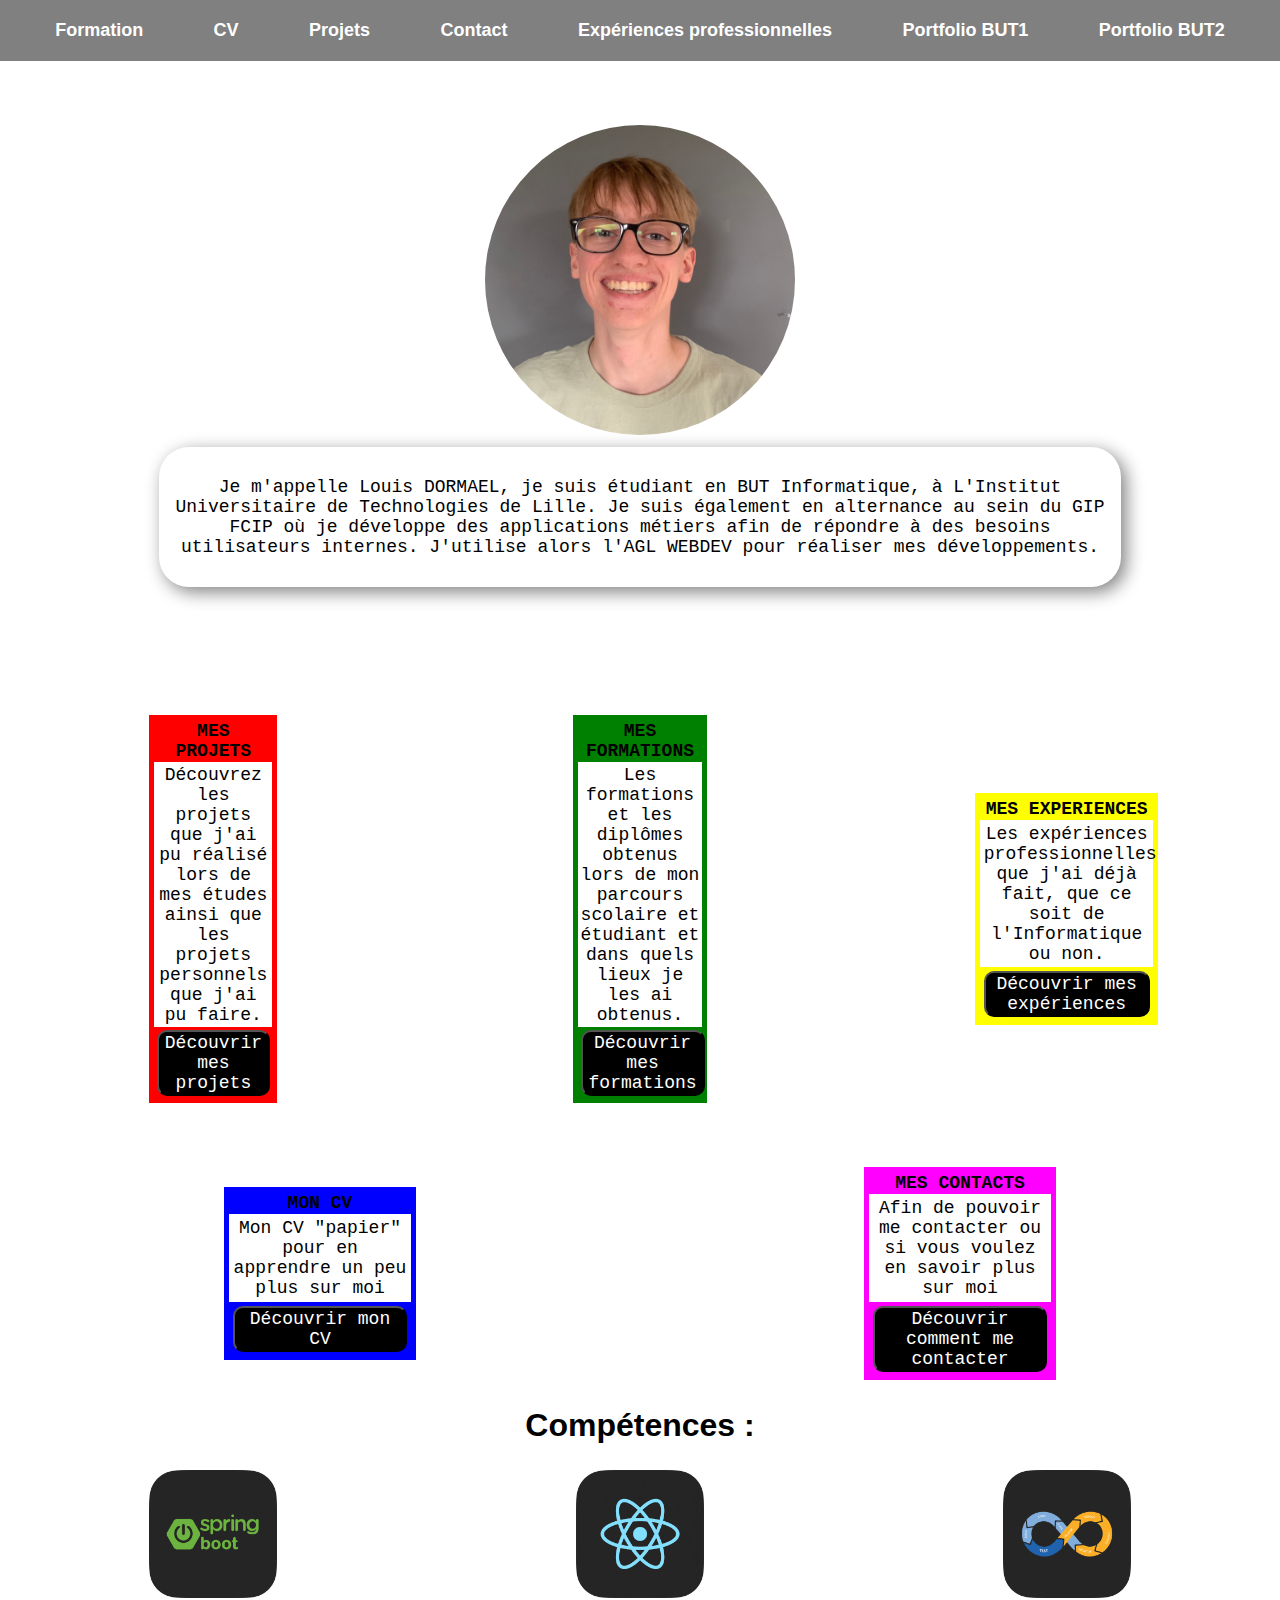
<file: html/index.html>
<!DOCTYPE html>
<html lang="fr">
<head>
	<meta charset="UTF-8">
	<title>Louis DORMAEL</title>
	<link rel="stylesheet" href="./../style/style.css" />
</head>
<body id="background-pictures">
        <header>
            <div>
                <a href="./formation.html"> Formation </a>
                <a href="./../fichier/DORMAEL Louis.pdf" target="_blank" >CV </a>
                <a href="./projet.html"> Projets </a>
                <a href="./contact.html"> Contact </a>
                <a href="./experiences.html"> Expériences professionnelles</a>
                <a href="./../fichier/PortFolio_BUT_1.pdf" target="_blank">Portfolio BUT1</a>
                <a href="./../fichier/PortFolio_BUT_2.pdf" target="_blank">Portfolio BUT2</a>
            </div>
        </header>
        <div id="center">
            <img id="photo_de_profil" src="./../images/photoprofile.jpeg" alt="Photo de profil">
            <section id="texte_presentation">
                <p>
                    Je m'appelle Louis DORMAEL, je suis étudiant en BUT Informatique, à L'Institut Universitaire de Technologies de Lille. 
                    Je suis également en alternance au sein du GIP FCIP où je développe des applications métiers afin de répondre à des besoins
                    utilisateurs internes. J'utilise alors l'AGL WEBDEV pour réaliser mes développements. 
            </section>
        </div>
            <div class="grid-tab-1">
                <div class="pr">
                    <table class="tableau_projet">
                        <tr><th class="th_projet">MES PROJETS</th></tr>
                        <tr><td>Découvrez les projets que j'ai pu réalisé lors de mes études ainsi que les projets personnels que j'ai pu faire.</td></tr>
                        <tr><td class="bouton_projet"> <form action="./projet.html"> <button type="submit">Découvrir mes projets</button></form></td></tr>
                    </table>
                </div>
                <div class="for">
                    <table class="tableau_formation">
                        <tr><th class="th_formation">MES FORMATIONS</th></tr>
                        <tr><td>Les formations et les diplômes obtenus lors de mon parcours scolaire et étudiant et dans quels lieux je les ai obtenus.</td></tr>
                        <tr><td class="bouton_formation"> <form action="./formation.html"> <button type="submit">Découvrir mes formations</button></form></td></tr>
                    </table>
                </div>
                <div class="exp">
                    <table class="tableau_experiences">
                        <tr><th class="th_experiences">MES EXPERIENCES</th></tr>
                        <tr><td>Les expériences professionnelles que j'ai déjà fait, que ce soit de l'Informatique ou non.</td></tr>
                        <tr><td class="bouton_experiences"> <form action="./experiences.html"> <button type="submit">Découvrir mes expériences</button></form></td></tr>
                    </table>
                </div>
            </div>
            <div class="grid-tab-2">
                <div class="cv">
                    <table class="tableau_cv">
                        <tr><th class="th_cv">MON CV</th></tr>
                        <tr><td>Mon CV "papier" pour en apprendre un peu plus sur moi</td></tr>
                        <tr><td class="bouton_cv"> <form action="./../fichier/DORMAEL Louis.pdf"> <button type="submit">Découvrir mon CV</button></form></td></tr>
                    </table>
                </div>
                <div class="cont">
                    <table class="tableau_contact">
                        <tr><th class="th_contact">MES CONTACTS</th></tr>
                        <tr><td>Afin de pouvoir me contacter ou si vous voulez en savoir plus sur moi</td></tr>
                        <tr><td class="bouton_contact"> <form action="./projet.html"> <button type="submit">Découvrir comment me contacter</button></form></td></tr>
                    </table>
                </div>
            </div>
            <section class="">
                <h2 class="titleCompetence">Compétences : </h2>
                <div class="imgCompetence">
                    <img class="imgSize" src="../images/springboot-icon.svg.png" alt="Logo Spring"  data-tooltip="J’ai appris à créer des API dites RESTful avec gestion des requêtes et réponses, à configurer et déployer des applications web évolutives ainsi qu’à gérer leur sécurité grâce à Spring Security.">
                    <img class="imgSize" src="../images/React-icon.svg.png" alt="Logo React" data-tooltip="Je maîtrise la création d’interfaces dynamiques avec des composants réutilisables et le Virtual DOM. Je sais utiliser Routing et navigation avec React Router pour gérer les pages et URLs ainsi que la Gestion de l’état avec useState, useEffect ou encore Redux. ">
                    <img class="imgSize" src="../images/CI_CD-icon.svg.png" alt="CI/CD" data-tooltip="J’automatise mes déploiements grâce à des pipelines et j’utilise l’intégration et les tests continus pour garantir la qualité de mon code. Je déploie en production mes applications grâce à Docker.">
                </div>
            </section>

    <script src="../js/js-competences/competences.js"></script>

</body>
</html>
</file>
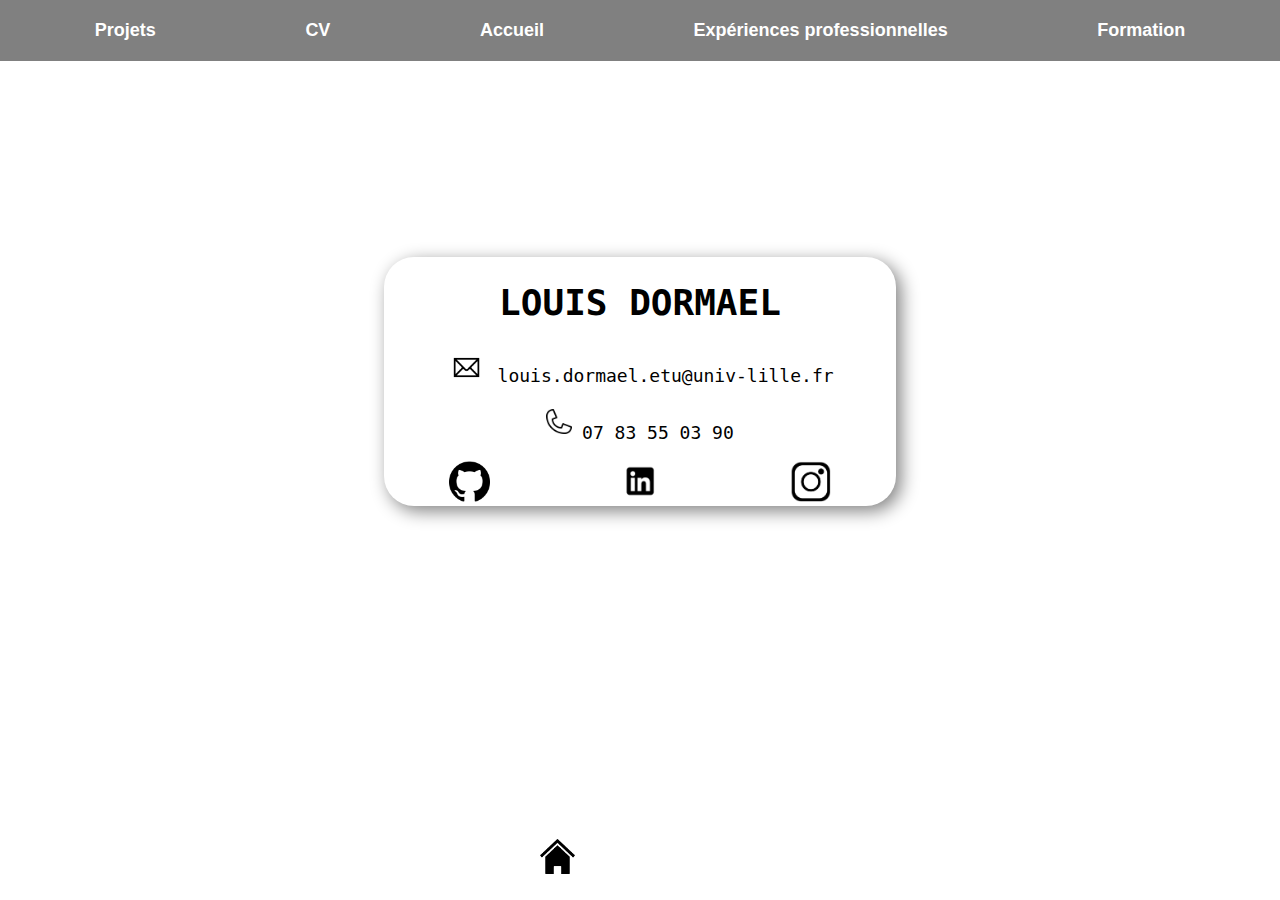
<file: html/contact.html>
<!DOCTYPE html>
<html lang="fr">
<head>
	<meta charset="UTF-8">
	<title>Louis DORMAEL</title>
	<link rel="stylesheet" href="./../style/contact.css" >
	<link rel="stylesheet" href="./../style/style.css" />
</head>
<body>
	<header>
        <div>
            <a href="./projet.html"> Projets </a>
            <a href="./../fichier/DORMAEL Louis.pdf" target="_blank" >CV </a>
            <a href="./index.html"> Accueil </a>
            <a href="./experiences.html"> Expériences professionnelles </a>
            <a href="./formation.html"> Formation </a>
        </div>
    </header>
    <section>
        <div class="licence">
            <div><h1>LOUIS DORMAEL</h1></div>
            <div class="ligne"><img class="mail" src="./../images/img-contact/mail.png" alt="logo-mail"> <p>louis.dormael.etu@univ-lille.fr</p> </div>
            <div class="ligne"><img class="phone" src="./../images/img-contact/phone.png" alt="logo-phone"> <p> 07 83 55 03 90 </p> </div>
            <div class="ligne-logo">
                <a href="https://github.com/louisdormael/" target="_blank"> <img class="github" src="./../images/img-contact/github.png"></a>
                <a href="https://www.linkedin.com/in/louis-dormael-6aa839278/" target="_blank"> <img class="linkedin" src="./../images/img-contact/linkedin.png"></a>
                <a href="https://www.instagram.com/louis.dormael/" target="_blank"> <img class="instagram" src="./../images/img-contact/instagram.png" ></a>
            </div>
        </div>
    </section>
    <footer class="footer-contact">
        <img class="home" src="./../images/home.png" alt="logo-home"> <a href="./index.html"> Retour à L'accueil</a>
    </footer>
</body>
</html>
</file>
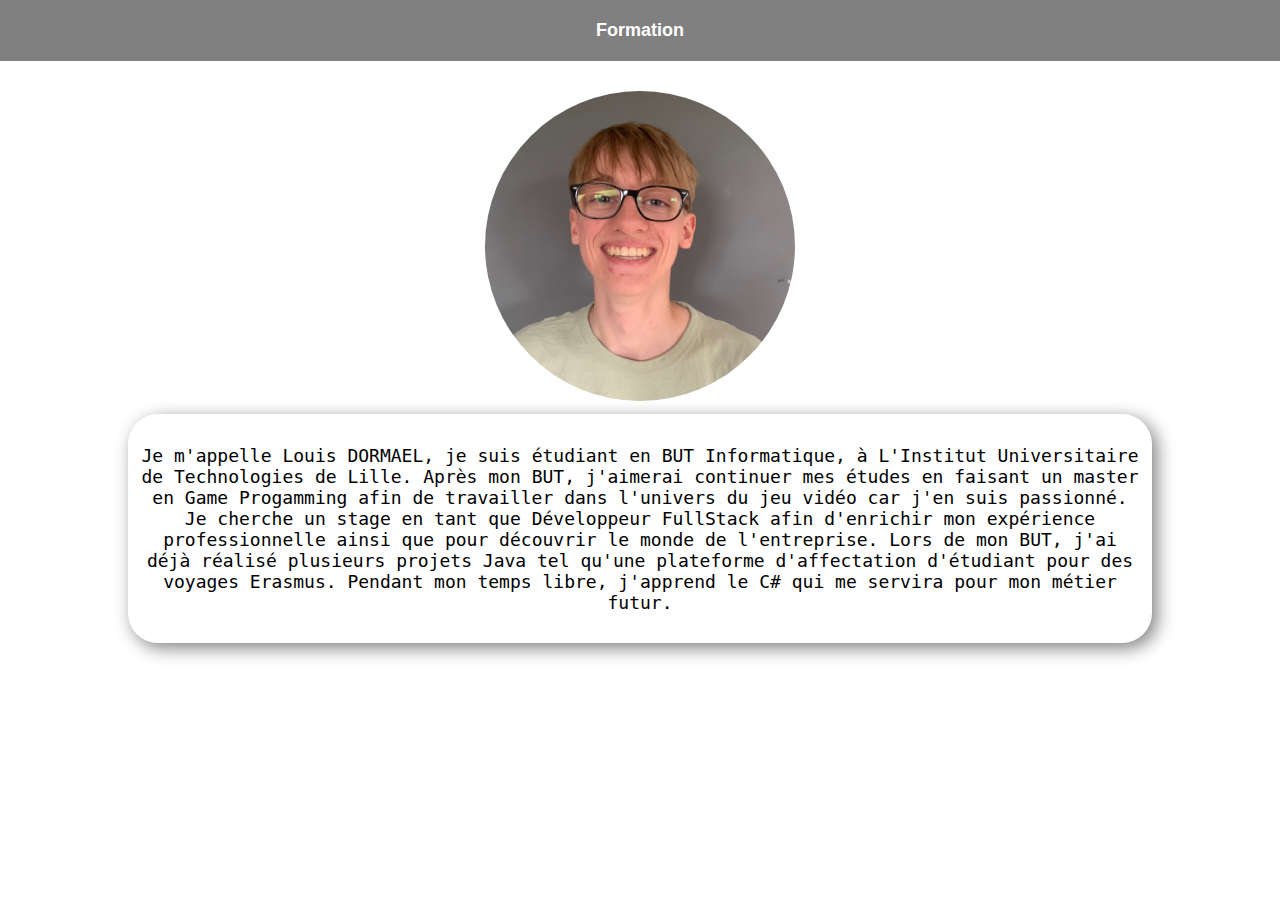
<file: html/cv.html>
<!DOCTYPE html>
<html lang="fr">
<head>
	<meta charset="UTF-8">
	<title>Louis DORMAEL</title>
	<link rel="stylesheet" href="./../style/style.css" />
</head>
<body id="background-pictures">
    <header>
        <div>
            <a href="formation.html" alt=> Formation </a>
        </div>
    </header>
    <img id="photo_de_profil" src="./../images/photoprofile.jpeg" alt="Photo de profil">
    <section id="texte_presentation">
        <p>
            Je m'appelle Louis DORMAEL, je suis étudiant en BUT Informatique, à L'Institut Universitaire de Technologies de Lille.
            Après mon BUT, j'aimerai continuer mes études en faisant un master en Game Progamming afin de travailler dans l'univers du jeu
            vidéo car j'en suis passionné. Je cherche un stage en tant que Développeur FullStack afin d'enrichir mon expérience professionnelle
            ainsi que pour découvrir le monde de l'entreprise. Lors de mon BUT, j'ai déjà réalisé plusieurs projets Java tel qu'une plateforme
            d'affectation d'étudiant pour des voyages Erasmus. Pendant mon temps libre, j'apprend le C# qui me servira pour mon métier futur. 
        </p>
    </section>
</body>
</html>
</file>
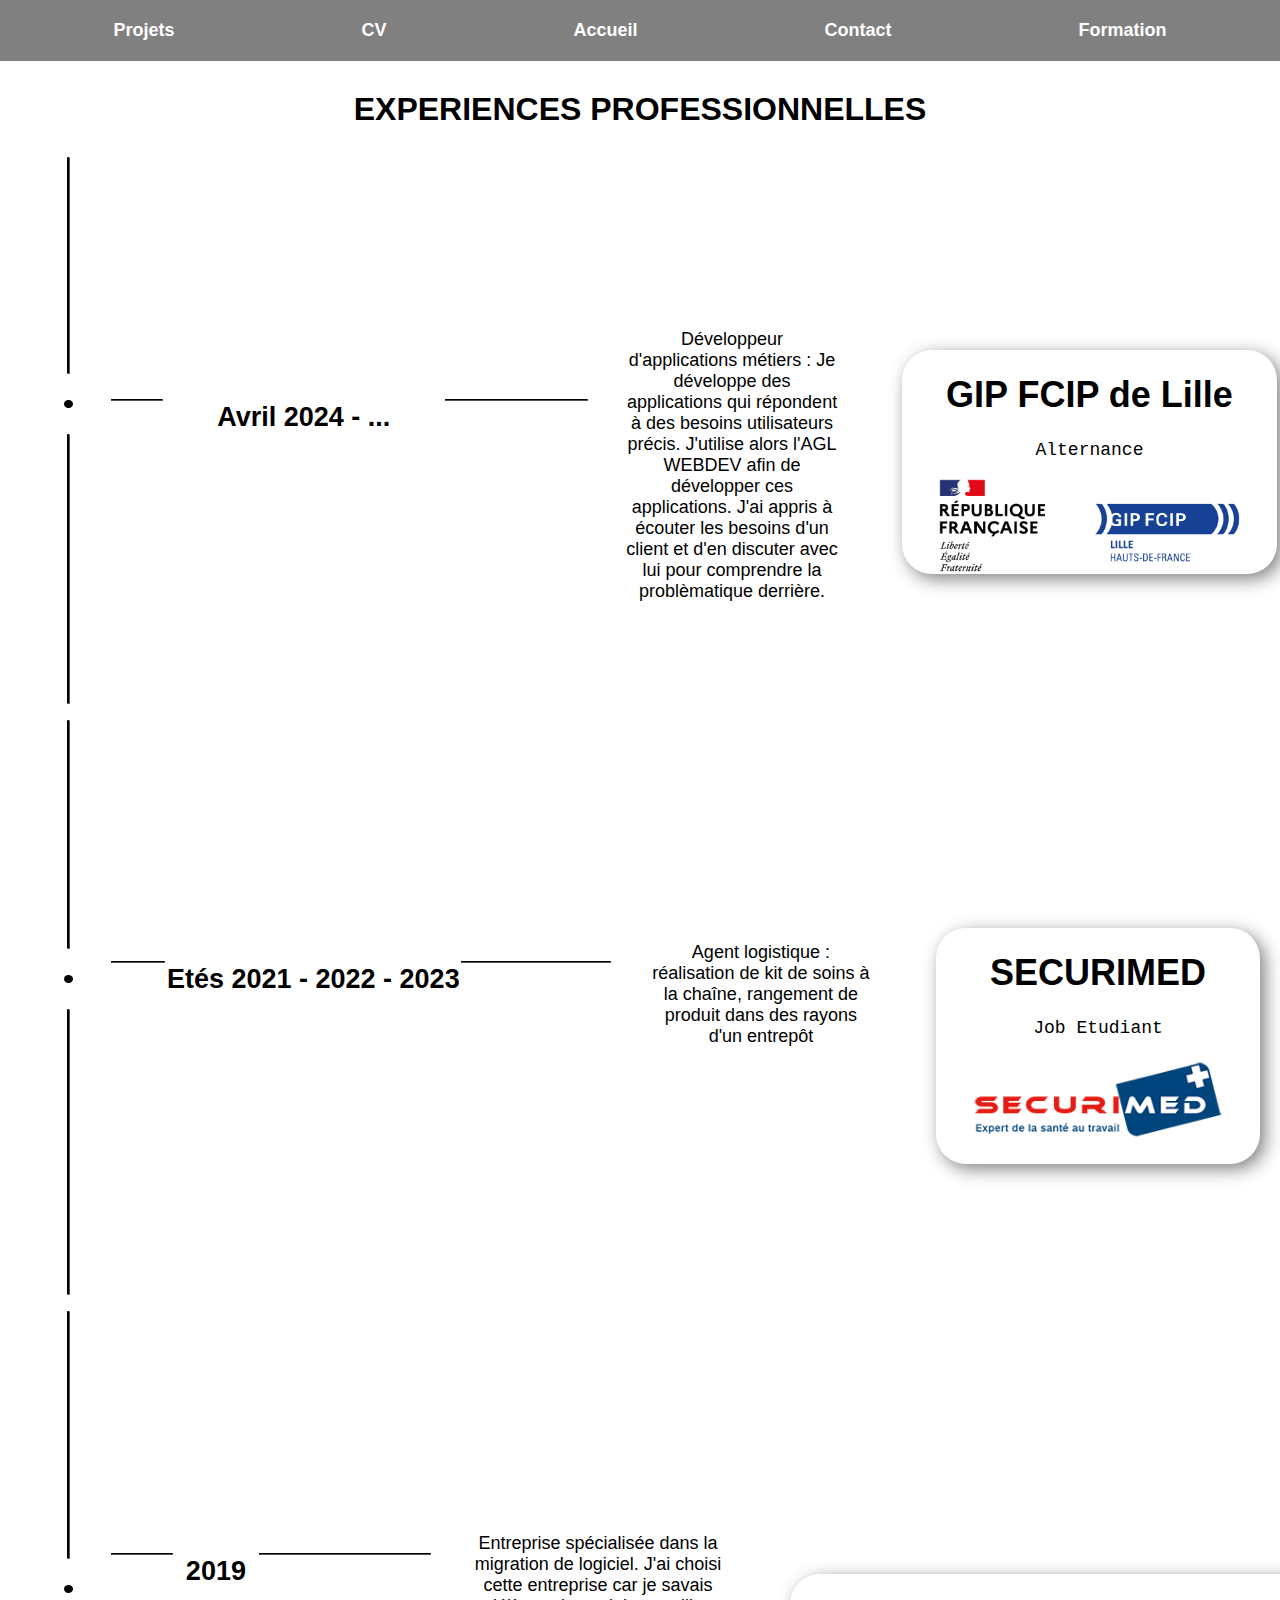
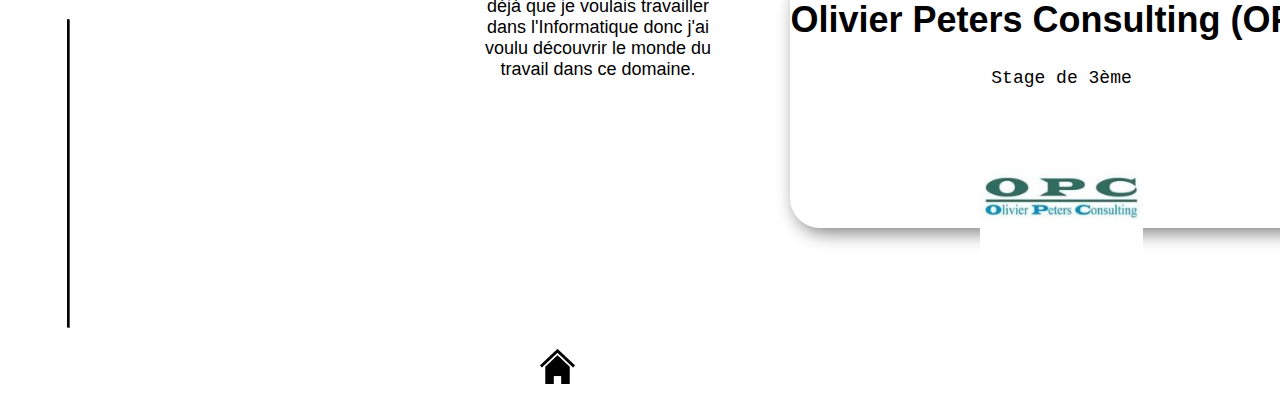
<file: html/experiences.html>
<!DOCTYPE html>
<html lang="fr">
<head>
	<meta charset="UTF-8">
	<title>Louis DORMAEL</title>
	<link rel="stylesheet" href="./../style/experience.css">
	<link rel="stylesheet" href="./../style/style.css" />
</head>
<body>
	<header>
        <div>
            <a href="./projet.html"> Projets </a>
            <a href="./../fichier/DORMAEL Louis.pdf" target="_blank" >CV </a>
            <a href="./index.html"> Accueil </a>
            <a href="./contact.html"> Contact </a>
            <a href="./formation.html"> Formation </a>
        </div>
    </header>
	<h1>EXPERIENCES PROFESSIONNELLES</h1>
	<section>
		<div class="contenu">
			<div class="timeline">
				<hr class="ligne-verticale">
				<div class="date">
					<p class="point"></p>
				</div>
				<hr class="ligne-verticale-longue">
			</div>
			<hr class="ligne-horizontale">
			<div class="year"><h2>Avril 2024 - ...</h2></div>
			<hr class="ligne-horizontale-longue">
			<p class="infos-gip"> Développeur d'applications métiers : Je développe des applications qui répondent à des besoins utilisateurs
				précis. J'utilise alors l'AGL WEBDEV afin de développer ces applications. J'ai appris à écouter les besoins d'un client 
			et d'en discuter avec lui pour comprendre la problèmatique derrière. </p>
			<div class="formations">
				<div class="gip">
					<div><h1>GIP FCIP de Lille</h1></div>
					<div class="nom"><p>Alternance</p></div>
					<div class="logo"><img id="logo-securimed" src="./../images/Logo-GIP-FCIP-500.png" alt="logo GIP FCIP"></div>
				</div>
			</div>
		</div>
	</section>
	<section>
		<div class="contenu">
			<div class="timeline">
				<hr class="ligne-verticale">
				<div class="date">
					<p class="point"></p>
				</div>
				<hr class="ligne-verticale-longue">
			</div>
			<hr class="ligne-horizontale">
			<div class="year"><h2> Etés 2021 - 2022 - 2023</h2></div>
			<hr class="ligne-horizontale-longue">
			<p class="infos"> Agent logistique : réalisation de kit de soins à la chaîne, rangement de produit dans des rayons d'un entrepôt</p>
			<div class="formations">
				<div class="securimed">
					<div><h1>SECURIMED</h1></div>
					<div class="nom"><p>Job Etudiant</p></div>
					<div class="logo"><img id="logo-securimed" src="./../images/logo_securimed.png" alt="logo_securimed"></div>
				</div>
			</div>
		</div>
	</section>
	<section>
		<div class="contenu">
			<div class="timeline">
				<hr class="ligne-verticale">
				<div class="date">
					<p class="point"></p>
				</div>
				<hr class="ligne-verticale-longue">
			</div>
			<hr class="ligne-horizontale">
			<div class="year-opc"><h2>2019</h2></div>
			<hr class="ligne-horizontale-longue">
			<p class="infos"> Entreprise spécialisée dans la migration de logiciel. J'ai choisi cette entreprise car je savais déjà que je voulais travailler dans l'Informatique donc j'ai voulu découvrir le monde du travail dans ce domaine.
			</p>
			<div class="formations">
				<div class="licence">
					<div><h1>Olivier Peters Consulting (OPC)</h1></div>
					<div class="nom"><p>Stage de 3ème</p></div>
					<div class="logo"><img id="logo-opc" src="./../images/opc_logo.jpg" alt="logo_opc"></div>
				</div>
			</div>
		</div>
	</section>
	<footer>
		<img class=home src="./../images/home.png" alt="logo-home"> <a href="./index.html"> Retour à L'accueil</a>
	</footer>
</body>
</file>
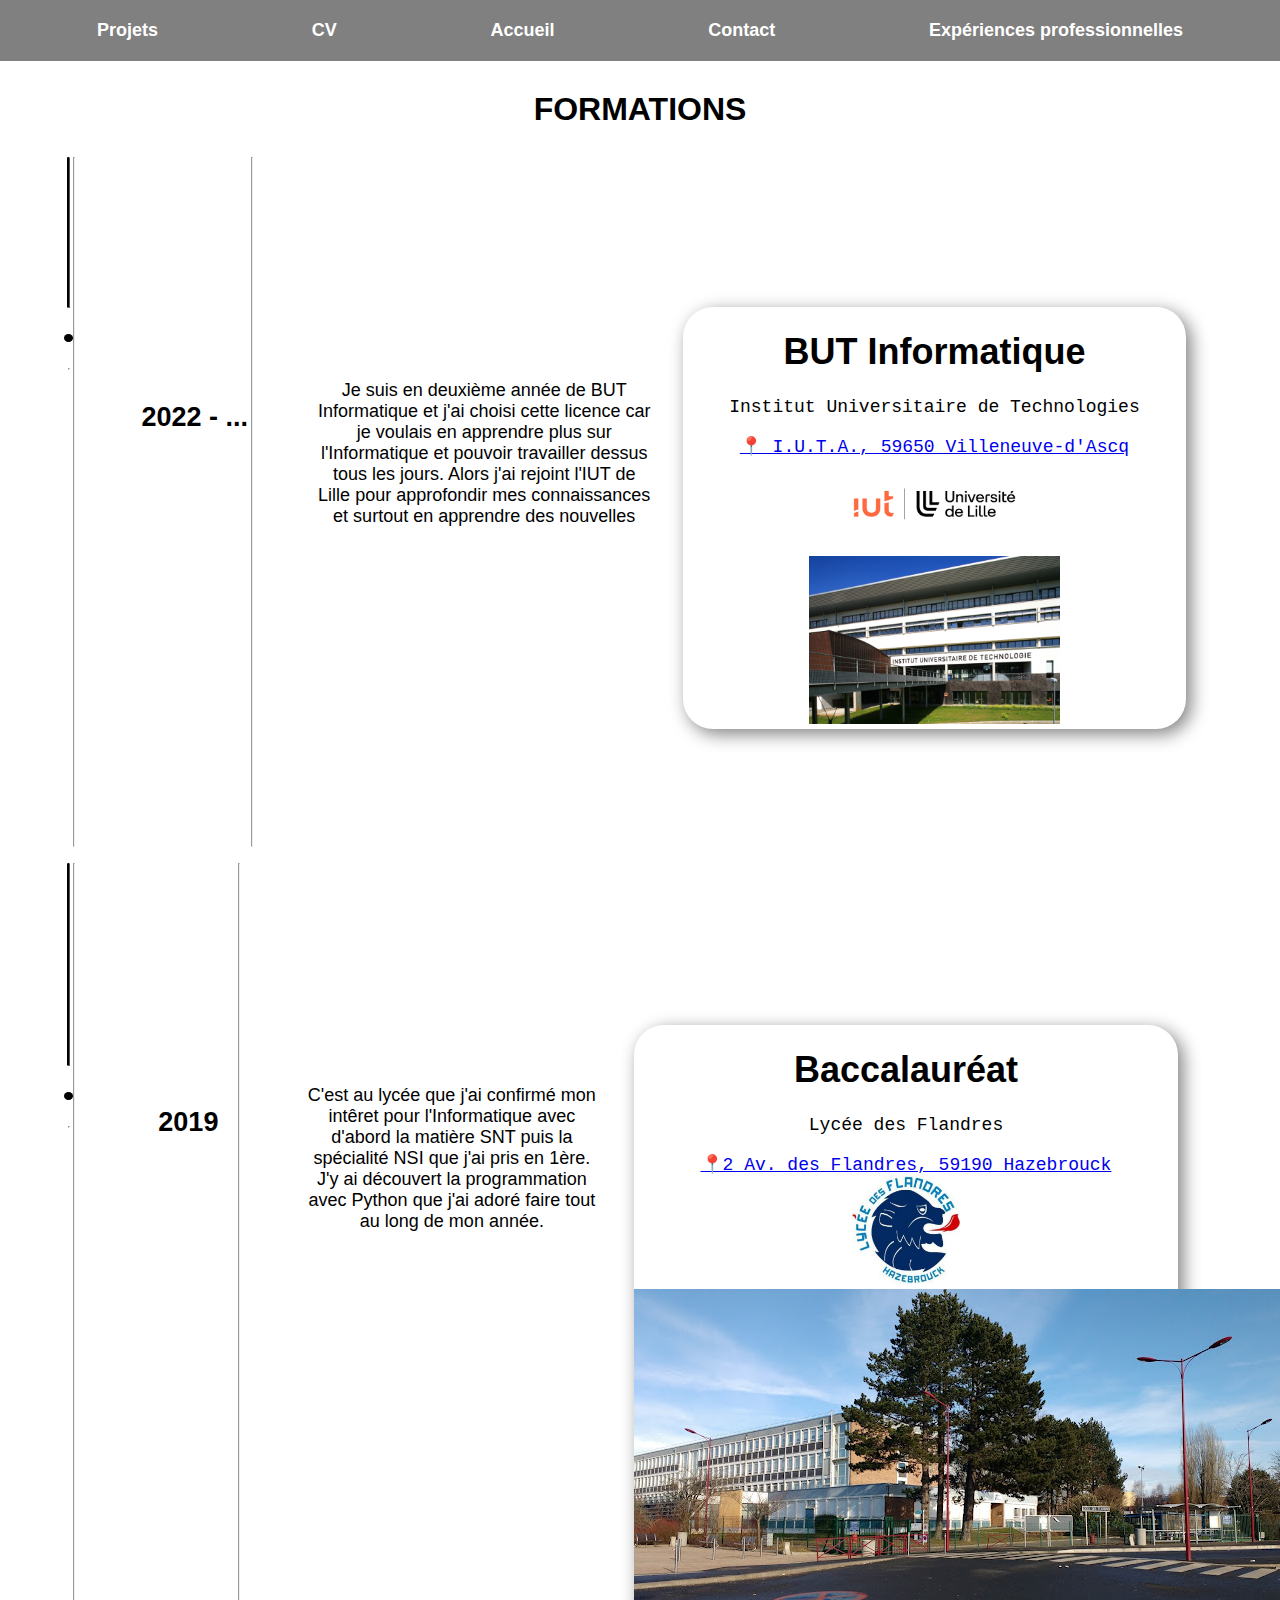
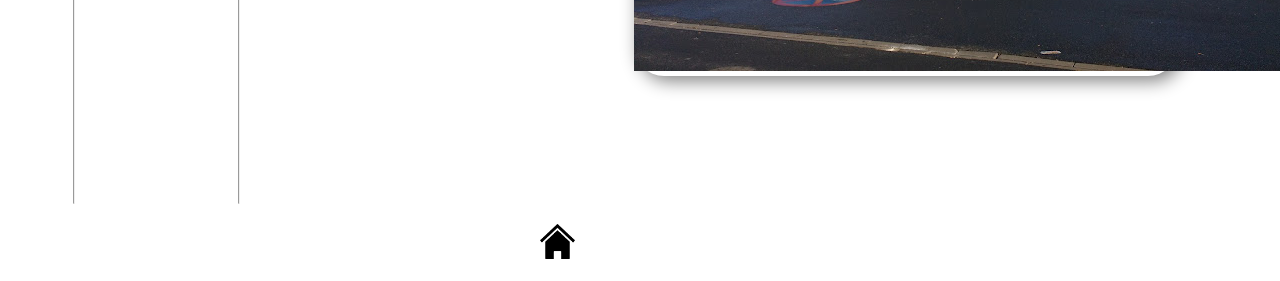
<file: html/formation.html>
<!DOCTYPE html>
<html lang="fr">
<head>
	<meta charset="UTF-8">
	<title>Louis DORMAEL</title>
    <link rel="stylesheet" href="./../style/formation.css" />
    <link rel="stylesheet" href="./../style/style.css" />
</head>
<body>
    <header>
        <div>
            <a href="./projet.html"> Projets </a>
            <a href="./../fichier/DORMAEL Louis.pdf" target="_blank" >CV </a>
            <a href="./index.html"> Accueil </a>
            <a href="./contact.html"> Contact </a>
            <a href="./experiences.html"> Expériences professionnelles</a>
        </div>
    </header>
    <h1> FORMATIONS </h1>
    <section>
        <div class="contenu">
            <div class="timeline">
                <hr class="ligne-verticale">
                <div class="date">
                    <p class="point"></p>
                </div>
                <hr class="ligne-verticale-longue">
            </div>
            <hr class="ligne-horizontale">
            <div class="year"><h2> 2022 - ... </h2></div>
            <hr class="ligne-horizontale-longue">
            <p class="infos"> Je suis en deuxième année de BUT Informatique et j'ai choisi cette licence car je voulais en apprendre plus sur l'Informatique 
                et pouvoir travailler dessus tous les jours. Alors j'ai rejoint l'IUT de Lille pour approfondir mes connaissances et surtout en apprendre des nouvelles</p>
            <div class="formations">
                <div class="licence">
                    <h1>BUT Informatique</h1>
                    <p>Institut Universitaire de Technologies</p>
                    <a href="https://www.google.com/maps/place/I.U.T.A.,+59650+Villeneuve-d'Ascq/@50.6136611,3.1368318,17z/data=!3m1!4b1!4m6!3m5!1s0x47c2d64906f5e70f:0xff959bb836100c16!8m2!3d50.6136611!4d3.1368318!16s%2Fg%2F1tfqkjyb?entry=ttu"> 📍 I.U.T.A., 59650 Villeneuve-d'Ascq</a>
                    <div class="logo"><img id="logo-iut" src="./../images/Untitled.png" alt="logo_iuta"></div>
                    <div class="batiment"><img id="batiment-iut" src="./../images/iut_batiment.jpg" alt="batiment_iuta"></div>
                </div>
            </div>
        </div>
    </section>
    <section>
        <div class="contenu">
            <div class="timeline">
                <hr class="ligne-verticale">
                <div class="date">
                    <p class="point"></p>
                </div>
                <hr class="ligne-verticale-longue">
            </div>
            <hr class="ligne-horizontale">
            <div class="year"><h2>2019</h2></div>
            <hr class="ligne-horizontale-longue">
            <p class="infos"> C'est au lycée que j'ai confirmé mon intêret pour l'Informatique avec d'abord la matière SNT puis la spécialité NSI que j'ai pris en 1ère. 
                J'y ai découvert la programmation avec Python que j'ai adoré faire tout au long de mon année. 
            </p>
            <div class="formations">
                <div class="licence">
                    <h1>Baccalauréat</h1>
                    <p>Lycée des Flandres</p>
                    <a href="https://www.google.com/maps/place/Lycée+des+Flandres/@50.7290885,2.5323077,15z/data=!4m6!3m5!1s0x47dce1565ee76cd9:0x5ac2029babf4ae5a!8m2!3d50.7290885!4d2.5323077!16s%2Fg%2F1tfllq7h?entry=ttu"> 📍2 Av. des Flandres, 59190 Hazebrouck</a>
                    <div class="logo"><img id="logo-lycee" src="./../images/logo-lycée.jpeg" alt="logo_lycee_des_flandres"></div>
                    <div class="batiment"><img id="batiment-lycee" src="./../images/lycee_batiment.jpg" alt="batiment_lycee_des_flandres"></div>
                </div>
            </div>
        </div>
    </section>
    <footer>
		<img class="home" src="./../images/home.png" alt="logo-home"> <a href="./index.html"> Retour à L'accueil</a>
	</footer>
</body>
</html>
</file>
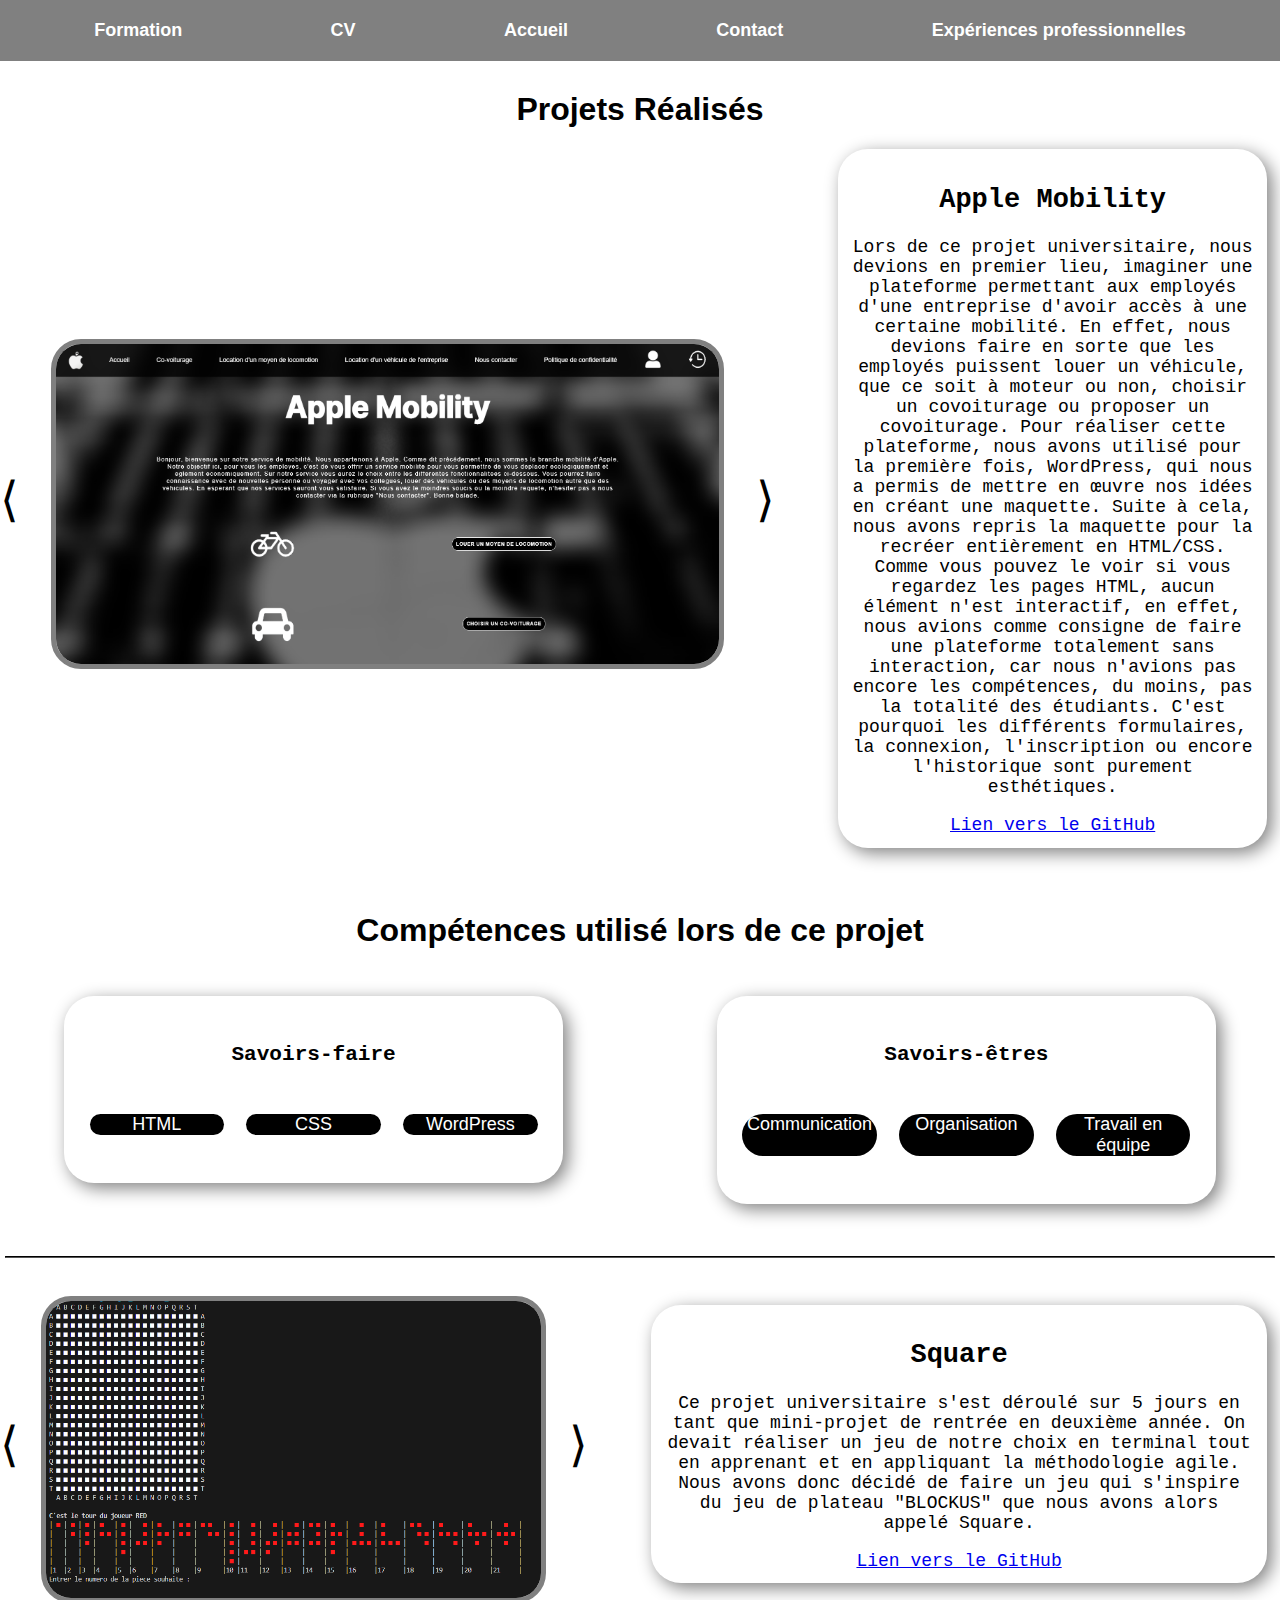
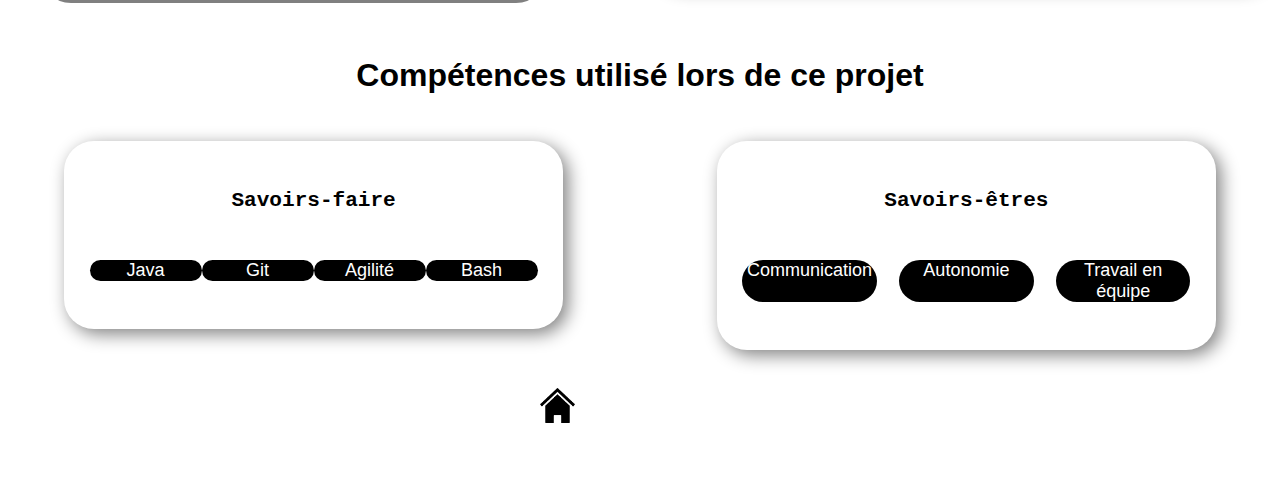
<file: html/projet.html>
<!DOCTYPE html>
<html lang="fr">
<head>
	<meta charset="UTF-8">
	<title>Projet</title>
	<link rel="stylesheet" href="./../style/style.css" />
    <link rel="stylesheet" href="./../style/projet.css" />
</head>
<body>
    <header>
        <div>
            <a href="./formation.html"> Formation </a>
            <a href="./../fichier/DORMAEL Louis.pdf" target="_blank" >CV </a>
            <a href="./index.html"> Accueil </a>
            <a href="./contact.html"> Contact </a>
            <a href="./experiences.html"> Expériences professionnelles</a>
        </div>
    </header>
    <h1>Projets Réalisés</h1>
    <section>
        <div class="apple-mobility">
            <div class="content-image">
                <div class="navigable">
                    <input type="button" onclick="previous()" class="button-nav mini" value="&#10216;">
                    <div class="images">
                        <img src="../images/img-applemobility/image1.png" alt="" class="image-present" id="change-image">
                    </div>
                    <input type="button" onclick="next()" class="button-nav" value="&#10217;">
                </div>
            </div>
            <div class="sae">
                <h2> Apple Mobility </h2>
                <p> 
                    Lors de ce projet universitaire, nous devions en premier lieu, imaginer une plateforme permettant aux employés d'une entreprise d'avoir accès à une certaine mobilité. En effet, nous devions faire en sorte que les employés puissent louer un véhicule, que ce soit à moteur ou non, choisir un covoiturage ou proposer un covoiturage.
                    Pour réaliser cette plateforme, nous avons utilisé pour la première fois, WordPress, qui nous a permis de mettre en œuvre nos idées en créant une maquette.
                    Suite à cela, nous avons repris la maquette pour la recréer entièrement en HTML/CSS.
                    Comme vous pouvez le voir si vous regardez les pages HTML, aucun élément n'est interactif, en effet, nous avions comme consigne de faire une plateforme totalement sans interaction, car nous n'avions pas encore les compétences, du moins, pas la totalité des étudiants. C'est pourquoi les différents formulaires, la connexion, l'inscription ou encore l'historique sont purement esthétiques.
                </p>
                <a href="https://github.com/louisdormael/apple-mobility" target="_blank">Lien vers le GitHub</a> 
            </div>
        </div>
        <h1 class="competences"> Compétences utilisé lors de ce projet</h1>
        <div class="savoir">
            <div class="licence">
                <h3>Savoirs-faire</h3>
                <div class="list">
                    <p>HTML</p>
                    <p>CSS</p>
                    <p>WordPress</p>
                </div>
            </div>
            <div class="licence">
                <h3>Savoirs-êtres</h3>
                <div class="list">
                    <p>Communication</p>
                    <p>Organisation</p>
                    <p>Travail en équipe</p>
                </div>
            </div>
        </div>
    </section>
    <hr>
    <section>
        <div class="apple-mobility">
            <div class="content-image">
                <div class="navigable">
                    <input type="button" onclick="previousSquare()" class="button-nav mini" value="&#10216;">
                    <div class="images">
                        <img src="../images/img-square/image1.png" alt="" class="image-present" id="square">
                    </div>
                    <input type="button" onclick="nextSquare()" class="button-nav" value="&#10217;">
                </div>
            </div>
        <div class="sae">
            <h2> Square </h2>
                <p> 
                    Ce projet universitaire s'est déroulé sur 5 jours en tant que mini-projet de rentrée en deuxième année. On devait réaliser un jeu de notre choix en terminal tout en apprenant et en appliquant
                    la méthodologie agile. Nous avons donc décidé de faire un jeu qui s'inspire du jeu de plateau "BLOCKUS" que nous avons alors appelé Square.
                </p>
                <a href="https://github.com/louisdormael/square" target="_blank">Lien vers le GitHub</a> 
            </div>
        </div>
        <h1 class="competences"> Compétences utilisé lors de ce projet</h1>
        <div class="savoir">
            <div class="licence">
                <h3>Savoirs-faire</h3>
                <div class="list">
                    <p>Java</p>
                    <p>Git</p>
                    <p>Agilité</p>
                    <p>Bash</p>
                </div>
            </div>
            <div class="licence">
                <h3>Savoirs-êtres</h3>
                <div class="list">
                    <p>Communication</p>
                    <p>Autonomie</p>
                    <p>Travail en équipe</p>
                </div>
            </div>
        </div>
    </section>
    <footer>
		<img class="home" src="./../images/home.png" alt="logo-home"> <a href="./index.html"> Retour à L'accueil</a>
	</footer>

    <script src="../js/js-applemobility/script-image.js"></script>
    <script src="../js/js-square/script-image-square.js" onload="setMinMaxPathApple(1,8,'../images/img-applemobility/image') ; setMinMaxPathSquare(1,3, '../images/img-square/image');" ></script>

</body>
</html>
</file>
<file: style/style.css>
html{
    height: 100%;
}

body{
    margin: 0;
    min-height: 100%;
    background-image: url(https://images.pexels.com/photos/1103970/pexels-photo-1103970.jpeg?cs=srgb&dl=pexels-johannes-plenio-1103970.jpg&fm=jpg);
    background-repeat: no-repeat;
}

header>div{
    background-color:grey;
    padding: 20px;
    margin-bottom: 30px;
    display: flex;
    flex-direction: row;
    justify-content: space-around;
}

#photo_de_profil{
    border-radius: 50%;
    width: 310px;
    height: 310px;
    display: block;
    margin: auto;
    margin-bottom: 1%;
    animation: fadein 2s;
}

#texte_presentation{
    text-align: center;
    font-size:large;
    font-family: 'Arial';
    padding: 1%;
    background-color: white;
    border-style: none;
    border-radius: 30px;
    box-shadow: 5px 5px 1em grey;
    margin-left: 10%;
    margin-right: 10%;
    animation: fadein 3s;
    font-family: Andale Mono, monospace;
}

#center{
    margin-top: 5%;
    margin-left: 3%;
    margin-right: 3%;
    padding: 0%;   
}

header>div>a{
    font-size: large;
    font-family: 'Trebuchet MS', 'Lucida Sans Unicode', 'Lucida Grande', 'Lucida Sans', Arial, sans-serif;
    font-weight: bold;
    color: white;
    text-decoration: none;
}

header>div>a:hover{
    color: black;
}

#logo_linkedin{
    width: 50px;
    height: 50px;
}

table{
    border: 5px solid;
    border-collapse: collapse;
    width: 30%;
    
}

th{
    height: 5px;
    font-family: Andale Mono, monospace;
    font-size: large;
}

td{
    font-family: Andale Mono, monospace;
    font-size: large;
    padding: 2%;
    text-align: center;
    background-color: white;
}

button{
    font-size: large;
    border-radius: 10px;
    font-family: Andale Mono, monospace;
    color: white;
    background-color: black;
    transition-duration: 400ms;
}

button:hover{
    background-color: white;
    color: black;
    cursor: pointer;
}

.bouton_projet{
    background-color: red;
}

.tableau_projet{
    border-color: red;
}

.th_projet{
    background-color: red;
}

.tableau_formation{
    border-color: green
}

.bouton_formation{
    background-color: green;
}

.th_formation{
    background-color: green;
}

.tableau_experiences{
    border-color: yellow
}

.bouton_experiences{
    background-color: yellow;
}

.th_experiences{
    background-color: yellow;
}

.tableau_cv{
    border-color: blue
}

.bouton_cv{
    background-color: blue;
}

.th_cv{
    background-color: blue;
}

.tableau_contact{
    border-color: magenta
}

.bouton_contact{
    background-color: magenta;
}

.th_contact{
    background-color: magenta;
}

.grid-tab-1{
    margin-top: 10%;
    display: grid;
    grid-template-columns: 1fr 1fr 1fr;
    grid-template-rows: 1fr;
    animation: fadein 3s;
}

.grid-tab-1 div{
    display: flex;
    justify-content: center;
    align-items: center;
}

.pro{
    grid-column-start: 1;
}

.for{
    grid-column-start: 2;
}

.exp{
    grid-column-start: 3;
}

.grid-tab-2{
    display: grid;
    grid-template-columns: 1fr 1fr;
    grid-template-rows: 1fr;
    animation: fadein 3s;
    margin-top: 5%;
}

.grid-tab-2 div{
    display: flex;
    justify-content: center;
    align-items: center;
}

.cv{
    grid-column-start: 1;
}

.cont{
    grid-column-start: 2;
}

.home{
    width: 35px;
    height: 35px;
    margin-right: 10px;
    margin-bottom: 2%;
}

footer{
    display: flex;
    align-items: center;
    justify-content: center;
    margin-top: 1%;
}

footer>a{
    margin-bottom: 2% ;
    font-size: large;
    font-family: 'Trebuchet MS', 'Lucida Sans Unicode', 'Lucida Grande', 'Lucida Sans', Arial, sans-serif;
    font-weight: bold;
    color: white;
    text-decoration: none;
}

footer>a:hover{
    color: black;
}


.titleCompetence{
    font-family: 'Trebuchet MS', 'Lucida Sans Unicode', 'Lucida Grande', 'Lucida Sans', Arial, sans-serif;
    font-size: 200%;
    font-weight: bold;
    text-align: center;
}

.imgCompetence{
    display: flex;
    flex-direction: row;
    align-items: center;
    justify-content: space-around;
    padding-bottom: 50px;
    
}

.imgSize{
    width: 10%;
    height: 10%;
}

.tooltip {
    position: absolute;
    background-color: white;
    color: black;
    font-family: 'Trebuchet MS', 'Lucida Sans Unicode', 'Lucida Grande', 'Lucida Sans', Arial, sans-serif;
    font-size: 80%;
    padding: 5px 10px;
    border-radius: 5px;
    font-size: 14px;
    white-space: nowrap;
    visibility: hidden;
    opacity: 0;
    transition: opacity 0.3s;
    white-space: pre-wrap;
    max-width: 400px;
  }

@keyframes fadein {
    from {
        opacity:0;
    }
    to {
        opacity:1;
    }
}
@-moz-keyframes fadein { /* sur Firefox */
    from {
        opacity:0;
    }
    to {
        opacity:1;
    }
}
@-webkit-keyframes fadein { /* sur Safari et Chrome */
    from {
        opacity:0;
    }
    to {
        opacity:1;
    }
}
@-o-keyframes fadein { /* sur Opera */
    from {
        opacity:0;
    }
    to {
        opacity: 1;
    }
}
</file>
<file: style/contact.css>
.licence{
    font-size: large;
    font-family: 'Trebuchet MS', 'Lucida Sans Unicode', 'Lucida Grande', 'Lucida Sans', Arial, sans-serif;
    color: black;
    text-decoration: none;
    text-align: center;
    font-size:large;
    font-family: 'Arial';
    background-color: white;
    border-style: none;
    border-radius: 30px;
    box-shadow: 5px 5px 1em grey;
    font-family: Andale Mono, monospace;
    width: 40%;
    margin-top: 13%;
}

.mail{
    width: 8%;
    height: 8%;
}

.phone{
    width: 5%;
    height: 5%;
    margin-top: 1%;
}

.ligne{
    display: flex;
    flex-direction: row;
    justify-content: center;
}

p{
    margin-left: 2%;
}

.github{
    width: 80%;
    height: 40%;
}

.linkedin{
    width: 80%;
    height: 80%;
}

.instagram{
    width: 80%;
    height: 80%;
}

.footer-contact{
    position: absolute;
    bottom: 0%;
    display: flex;
    align-items: center;
    justify-content: center;
    margin-top: 1%;
    width: 100%;
}

.footer-contact>a{
    margin-bottom: 2% ;
    font-size: large;
    font-family: 'Trebuchet MS', 'Lucida Sans Unicode', 'Lucida Grande', 'Lucida Sans', Arial, sans-serif;
    font-weight: bold;
    color: white;
    text-decoration: none;
}

section{
    display: flex;
    flex-direction: row;
    justify-content: center;
}

.ligne-logo>a{
    height: 40%;
    width: 10%;
}

.ligne-logo{
    display: flex;
    flex-direction: row;
    justify-content: space-around;
}
</file>
<file: style/experience.css>
#logo-securimed{
    width: 80%;
    height: 60%;
}

#logo-opc{
    width: 30%;
    height: 30%;
}

.nom{
    margin-top: 5%;
    margin-bottom: 5%;
}

.ligne-verticale{
    width: 15%;
    height: 40%;
    background-color: black;
    border-radius: 10px;
    border-color: black;
}

.point {
    font-size: large;
    width: 1px;
    border: solid black 4px;
    border-radius: 100%;
    margin-left: 5%;
}

.timeline{
    display: flex;
    flex-direction: column;
    margin-left: 5%;
}

.licence{
    font-size: large;
    font-family: 'Trebuchet MS', 'Lucida Sans Unicode', 'Lucida Grande', 'Lucida Sans', Arial, sans-serif;
    color: black;
    text-decoration: none;
    text-align: center;
    font-size:large;
    font-family: 'Arial';
    background-color: white;
    border-style: none;
    border-radius: 30px;
    box-shadow: 5px 5px 1em grey;
    font-family: Andale Mono, monospace;
    width: 150%;
    height: 40%;
    margin-bottom: 5%;
    margin-top: 75%;
}

.securimed{
    font-size: large;
    font-family: 'Trebuchet MS', 'Lucida Sans Unicode', 'Lucida Grande', 'Lucida Sans', Arial, sans-serif;
    color: black;
    text-decoration: none;
    text-align: center;
    font-size:large;
    font-family: 'Arial';
    background-color: white;
    border-style: none;
    border-radius: 30px;
    box-shadow: 5px 5px 1em grey;
    font-family: Andale Mono, monospace;
    width: 150%;
    height: 40%;
    margin-bottom: 5%;
    margin-top: 100%;
}

h1{
    font-family: 'Trebuchet MS', 'Lucida Sans Unicode', 'Lucida Grande', 'Lucida Sans', Arial, sans-serif;
    text-align: center;
    color: black;
}

.contenu{
    display: flex;
    flex-direction: row;
    justify-content: space-between;
}

.formations{
    display: flex;
    flex-direction: column;
    margin-right: 10%;
}

.year{
    font-family: 'Arial';
    text-align: center;
    font-size:large;
    font-family: 'Arial';
    width: 40%;
    margin-bottom: 20%;
    margin-top: 18%;
}

.year-opc{
    font-family: 'Arial';
    text-align: center;
    font-size:large;
    font-family: 'Arial';
    width: 10%;
    margin-bottom: 20%;
    margin-top: 18%;
}

.date{
    display: flex;
    flex-direction: row;
}

.infos{
    font-size: large;
    font-family: 'Trebuchet MS', 'Lucida Sans Unicode', 'Lucida Grande', 'Lucida Sans', Arial, sans-serif;
    color: black;
    width: 30%;
    height: 30%;
    text-align: center;
    margin-bottom: 20%;
    margin-top: 18%;
    margin-right: 5%;
}

.ligne-verticale-longue{
    width: 15%;
    height: 50%;
    background-color: black;
    border-radius: 10px;
    border-color: black;
}

.ligne-horizontale-longue{
    width: 20%;
    height: 1%;
    background-color: black;
    border-radius: 10px;
    border-color: black;
    text-align: center;
    margin-top: 19.5%;
    margin-right: 3%;
}

.ligne-horizontale{
    width: 7%;
    height: 10%;
    background-color: black;
    border-radius: 10px;
    border-color: black;
    text-align: center;
    margin-top: 19.5%;
    margin-left: 3%;
}

.licence>a{
    text-decoration: none;
}

.licence>a:hover{
    color: red;
}

.logo{
    margin:0%;
    display: flex;
    justify-content: center;
}

.infos-gip{
    font-size: large;
    font-family: 'Trebuchet MS', 'Lucida Sans Unicode', 'Lucida Grande', 'Lucida Sans', Arial, sans-serif;
    color: black;
    width: 30%;
    height: 30%;
    text-align: center;
    margin-top: 14%;
    margin-right: 5%;
}

.gip{
    font-size: large;
    font-family: 'Trebuchet MS', 'Lucida Sans Unicode', 'Lucida Grande', 'Lucida Sans', Arial, sans-serif;
    color: black;
    text-decoration: none;
    text-align: center;
    font-size:large;
    font-family: 'Arial';
    background-color: white;
    border-style: none;
    border-radius: 30px;
    box-shadow: 5px 5px 1em grey;
    font-family: Andale Mono, monospace;
    width: 150%;
    height: 40%;
    margin-top: 80%;
}
</file>
<file: style/formation.css>
#logo-iut{
    width: 50%;
}

#batiment-iut{
    width: 50%;
}

#logo-lycee{
    width: 20%;
}

.ligne-verticale{
    width: 15%;
    height: 21%;
    background-color: black;
    border-radius: 10px;
    border-color: black;
}

.point {
    font-size: large;
    width: 1px;
    border: solid black 4px;
    border-radius: 100%;
    margin-left: 5%;
}

.timeline{
    display: flex;
    flex-direction: column;
    margin-left: 5%;
}

.licence{
    font-size: large;
    font-family: 'Trebuchet MS', 'Lucida Sans Unicode', 'Lucida Grande', 'Lucida Sans', Arial, sans-serif;
    color: black;
    text-decoration: none;
    text-align: center;
    font-size:large;
    font-family: 'Arial';
    background-color: white;
    border-style: none;
    border-radius: 30px;
    box-shadow: 5px 5px 1em grey;
    font-family: Andale Mono, monospace;
    width: 80%;
    height: 80%;
    margin-left: 5%;
    margin-bottom: 20%;
    margin-top: 25%;
}

h1{
    font-family: 'Trebuchet MS', 'Lucida Sans Unicode', 'Lucida Grande', 'Lucida Sans', Arial, sans-serif;
    text-align: center;
    color: black;
}

.contenu{
    display: flex;
    flex-direction: row;
    justify-content: space-between;
}

.formations{
    display: flex;
    flex-direction: column;
}

.year{
    font-family: 'Arial';
    text-align: center;
    font-size:large;
    font-family: 'Arial';
    margin-left: 5%;
    width: 10%;
    margin-bottom: 20%;
    margin-top: 18%;
}

.date{
    display: flex;
    flex-direction: row;
}

.infos{
    font-size: large;
    font-family: 'Trebuchet MS', 'Lucida Sans Unicode', 'Lucida Grande', 'Lucida Sans', Arial, sans-serif;
    color: black;
    width: 30%;
    height: 30%;
    text-align: center;
    margin-left: 5%;
    margin-bottom: 20%;
    margin-top: 18%;
}
</file>
<file: style/projet.css>
header>h1{
    font-family: 'Arial';
    color: black;
    text-align: center;
}

.sae{
    font-size: large;
    font-family: 'Trebuchet MS', 'Lucida Sans Unicode', 'Lucida Grande', 'Lucida Sans', Arial, sans-serif;
    color: black;
    text-decoration: none;
    text-align: center;
    font-size:large;
    font-family: 'Arial';
    padding: 1%;
    background-color: white;
    border-style: none;
    border-radius: 30px;
    box-shadow: 5px 5px 1em grey;
    font-family: Andale Mono, monospace;
    width: 80%;
    height: 80%;
    margin-left: 5%;
}

.apple-mobility{
    display: flex;
    flex-direction: row;
    align-items: center;
    justify-content:center;
    margin-right: 1%;
}
.image-present{
    width: 90%;
    height: 100%;
    border-style: solid;
    border-width: 5px;
    border-color: gray;
    border-radius: 30px;
}

.navigable{
    display: flex;
    flex-direction: row;
    justify-items: center;
}

.button-nav{
    align-self: center;
    color: black;
    border: none;
    background: none;
    font-size: 3em;
    padding: 0;
}

.button-nav:hover{
    cursor: pointer;
    border-bottom: solid 2px white;
    margin-bottom: -1px;
}

.images{
    margin:0%;
    display: flex;
    justify-content: center;
}

.savoir{
    display: flex;
    flex-direction: row;
    justify-content: space-between;
}

.list{
    display: flex;
    flex-direction: row;
    justify-content: space-between;
    font-size: large;
    color: black;
    text-decoration: none;
    font-size:large;
    font-family: 'Arial';
    padding: 1%;
    margin-top: 1%;
    width: 100%;
}

.list>p{
    width: 30%;
    text-align: center;
    font-size: 100%;
    font-family: 'Arial';
    color:white;
    background-color: black;
    border-style: none;
    border-radius: 30px;
}

.long{
    text-align: center;
    font-size: 110%;
    padding-left: 1%;
    padding-right: 1%;
    font-family: 'Arial';
    color:white;
    background-color: black;
    border-style: none;
    border-radius: 30px;
}

.licence{
    display: flex;
    flex-direction: column;
    align-items: center;
    font-size: large;
    font-family: 'Trebuchet MS', 'Lucida Sans Unicode', 'Lucida Grande', 'Lucida Sans', Arial, sans-serif;
    color: black;
    text-decoration: none;
    text-align: center;
    font-size:large;
    font-family: 'Arial';
    background-color: white;
    border-style: none;
    border-radius: 30px;
    box-shadow: 5px 5px 1em grey;
    font-family: Andale Mono, monospace;
    width: 35%;
    height: 35%;
    margin-left: 5%;
    margin-bottom: 2%;
    margin-top: 2%;
    padding: 2%;
    margin-right: 5%;
}

.licence>h3{
    text-align: center;
}

.box{
    display: flex;
    flex-direction: column;
    align-items: center;
}

h1{
    font-family: 'Trebuchet MS', 'Lucida Sans Unicode', 'Lucida Grande', 'Lucida Sans', Arial, sans-serif;
    text-align: center;
    color: black;
    margin-top: 2%;
}

hr{
    width: 99%;
    height: 1%;
    background-color: black;
    border-radius: 10px;
    border-color: black;
    text-align: center;
    margin-bottom: 3%;
    margin-top: 2%;
}

.competences{
    font-family: 'Trebuchet MS', 'Lucida Sans Unicode', 'Lucida Grande', 'Lucida Sans', Arial, sans-serif;
    text-align: center;
    color: black;
    margin-top: 5%
}
</file>
